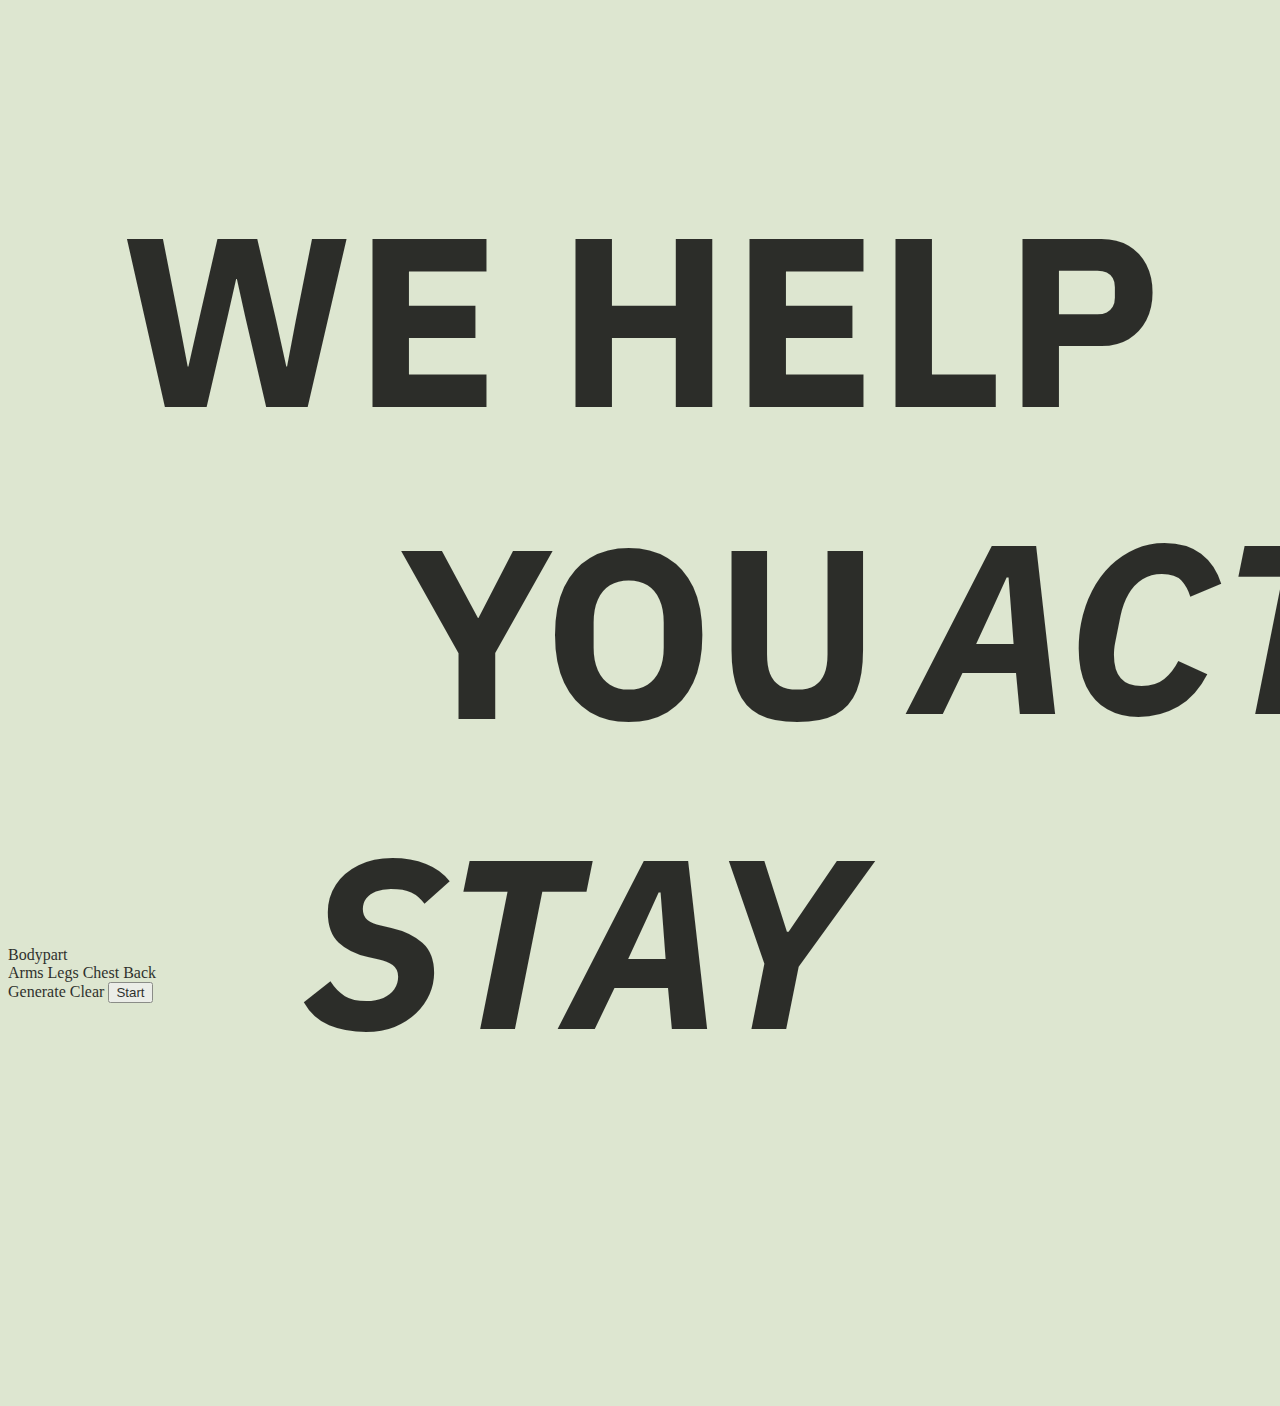
<file: index.html>
<!DOCTYPE html>
<html lang="en">

    <head>
        <style>
            
            @import url('https://fonts.googleapis.com/css2?family=IBM+Plex+Sans:ital,wght@0,400;0,700;1,700&family=Work+Sans&display=swap');
        </style>
        <script src="scripts/main.js"></script>
        <meta charset="UTF-8">
        <title>Title</title>
        <link rel="stylesheet" href="style/style.css">
    </head>
    <body>
        <h1 class="hero">WE HELP YOU <i id="stay">STAY</i> <i id="active">ACTIVE</i></h1>

            <label id="bodypart" for="bodypart">Bodypart</label><br>
            <label id="arms" onclick="returnArms()">Arms</label>
            <label id="legs" onclick="returnLegs()">Legs</label>
            <label id="chest" onclick="returnChest()">Chest</label>
            <label id="back" onclick="returnBack()">Back</label><br>
            <label id="generate" onclick="generate()">Generate</label>
            <label id="clear" onclick="clearDiv()">Clear</label>
        <button id="start" onclick="document.querySelectorAll('#bodypart, #arms, #legs, #chest, #back, #generate, #clear').forEach(el => el.style.opacity = '1'); document.querySelector('h1').style.opacity = '0'">Start</button>

        <div id="output"></div>

        
    </body>
</html>
</file>
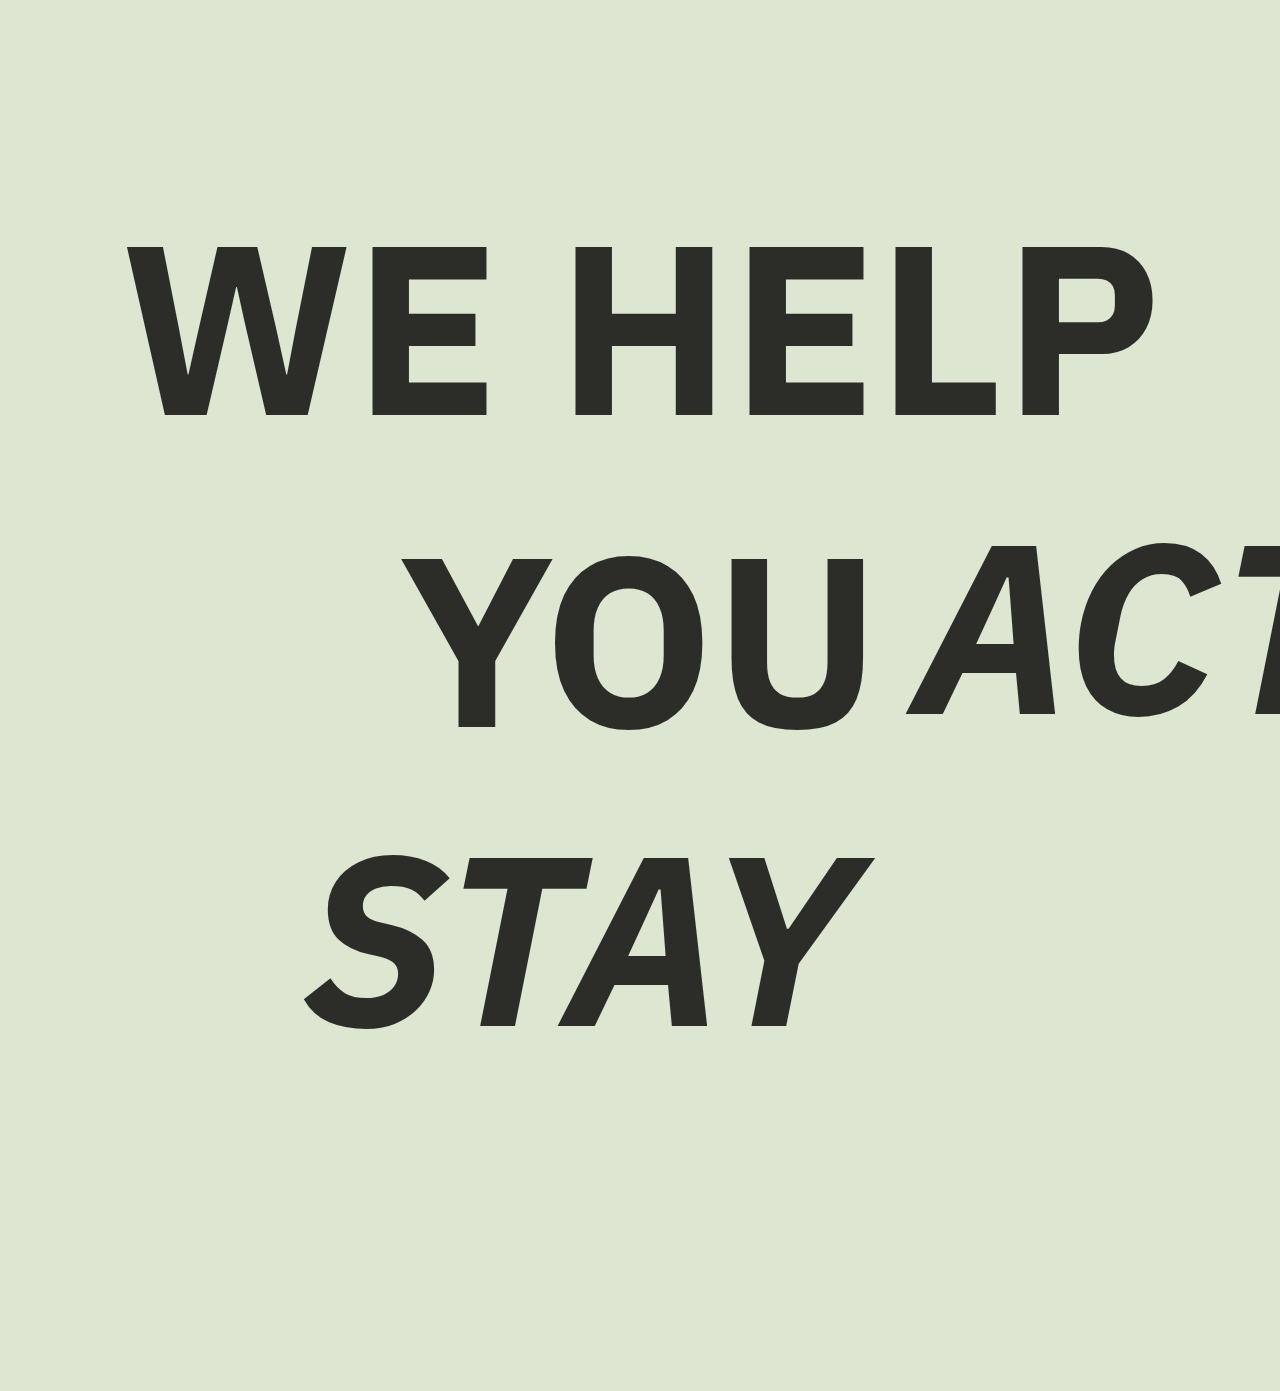
<file: src/index.html>
<!DOCTYPE html>
<html lang="en">

    <head>
        <style>
            
            @import url('https://fonts.googleapis.com/css2?family=IBM+Plex+Sans:ital,wght@0,400;0,700;1,700&family=Work+Sans&display=swap');
        </style>
        <script src="scripts/main.js"></script>
        <meta charset="UTF-8">
        <title>Title</title>
        <link rel="stylesheet" href="style.css">
    </head>
    <body>
        <h1 class="hero">WE HELP YOU <i id="stay">STAY</i> <i id="active">ACTIVE</i></h1>

        <label id="bodypart" for="bodypart">Bodypart</label><br>
        <label id="arms" onclick="returnArms()">Arms</label>
        <label id="legs" onclick="returnLegs()">Legs</label>
        <label id="chest" onclick="returnChest()">Chest</label>
        <label id="back" onclick="returnBack()">Back</label><br>
        <label id="generate" onclick="generate()">Generate</label>
        <label id="clear" onclick="clearDiv()">Clear</label>
        <button id="start" style="transition: opacity 1s;" onclick="document.querySelectorAll('#bodypart, #arms, #legs, #chest, #back, #generate, #clear').forEach(el => el.style.opacity = '1'); document.querySelector('h1').style.opacity = '0'; this.style.opacity = '0'">Start</button>        <div id="output"></div>

        
    </body>
</html>
</file>
<file: style/style.css>
body {
    background-color: #dde6d0;
opacity: 0.8;
background-image: radial-gradient(#86927d 0.5px, #dde6d0 0.5px);
background-size: 10px 10px;
}

.hero {
    font-family: 'IBM Plex Sans', sans-serif; 
    font-weight: 800;
    font-size: 240px;
    text-align:center;
    animation: fadein 0.5s ease-out;
}
#stay{
    position: absolute;
    width: 100%;
    height: 100%;
    margin: 0;
    left: 305px;
    line-height: 933px;
    text-align: left;
   
    animation: example2 0.75s ease-out;
}
#active {
    position: absolute;
    width: 100%;
    height: 100%;
    margin: 0;
    left: 914px;
    top: 468px;
    text-align: left;
   
    animation: example3 1.25s ease-out;
   }
@keyframes fadein {
    from { opacity: 0; }
    to   { opacity: 1; }
}
@keyframes example2 {
    0%   { 
    transform: translateX(300%); 		
    }
    100% { 
    transform: translateX(0%); 
    }
}
@keyframes example3 {
    0%   { 
    transform: translateY(900%); 		
    }
    100% { 
    transform: translateY(0%); 
    }
}
</file>
<file: src/style.css>
#start {
    opacity: 0;
    transition: opacity 1s;
}

body {
    background-color: #dde6d0;
opacity: 0.8;
background-image: radial-gradient(#86927d 0.5px, #dde6d0 0.5px);
background-size: 10px 10px;
}

body, html { 
    overflow-x: hidden; 
    overflow-y: hidden;
}

.hero {
    font-family: 'IBM Plex Sans', sans-serif; 
    font-weight: 800;
    font-size: 240px;
    text-align:center;
    animation: fadein 0.5s ease-out;
}

#stay{
    position: absolute;
    width: 100%;
    height: 100%;
    margin: 0;
    left: 305px;
    line-height: 910px;
    text-align: left;
   
    animation: right_flyin 0.75s ease-out;
}

#active {
    position: absolute;
    width: 100%;
    height: 100%;
    margin: 0;
    left: 914px;
    top: 468px;
    text-align: left;
   
    animation: bottom_flyin 1.25s ease-out;
}

#start {
    display: inline-block;
    position: absolute;
    left: 945px;
    top:850px;
    font-size: 80px;
    font-family: 'IBM Plex Sans', sans-serif; 
    background-color: transparent;
}

#bodypart,
#arms,
#legs,
#chest,
#back,
#generate,
#clear {
    display:inline-block;
    position:absolute;
  opacity: 0;
  transition: opacity 1s;
  font-size: 80px;
  font-family: 'IBM Plex Sans', sans-serif; 
}

#bodypart{
    left:870px;
    top:100px;
}

#arms {
    left: 350px;
    top:250px;
}

#legs {
    left: 750px;
    top:250px;
}

#chest {
    left: 1150px;
    top:250px;
}

#back {
    left: 1550px;
    top:250px;
}

#generate {
    left: 585px;
    top:420px;
}

#clear {
    left: 1152px;
    top:420px;
}

h1 {
  transition: opacity 1s;
}

@-webkit-keyframes fadein {
    from { opacity: 0; }
    to   { opacity: 1; }
}

@keyframes right_flyin {
    0%   { 
    transform: translateX(300%); 		
    }
    100% { 
    transform: translateX(0%); 
    }
}

@keyframes bottom_flyin {
    0%   { 
    transform: translateY(900%); 		
    }
    100% { 
    transform: translateY(0%); 
    }
}
</file>
